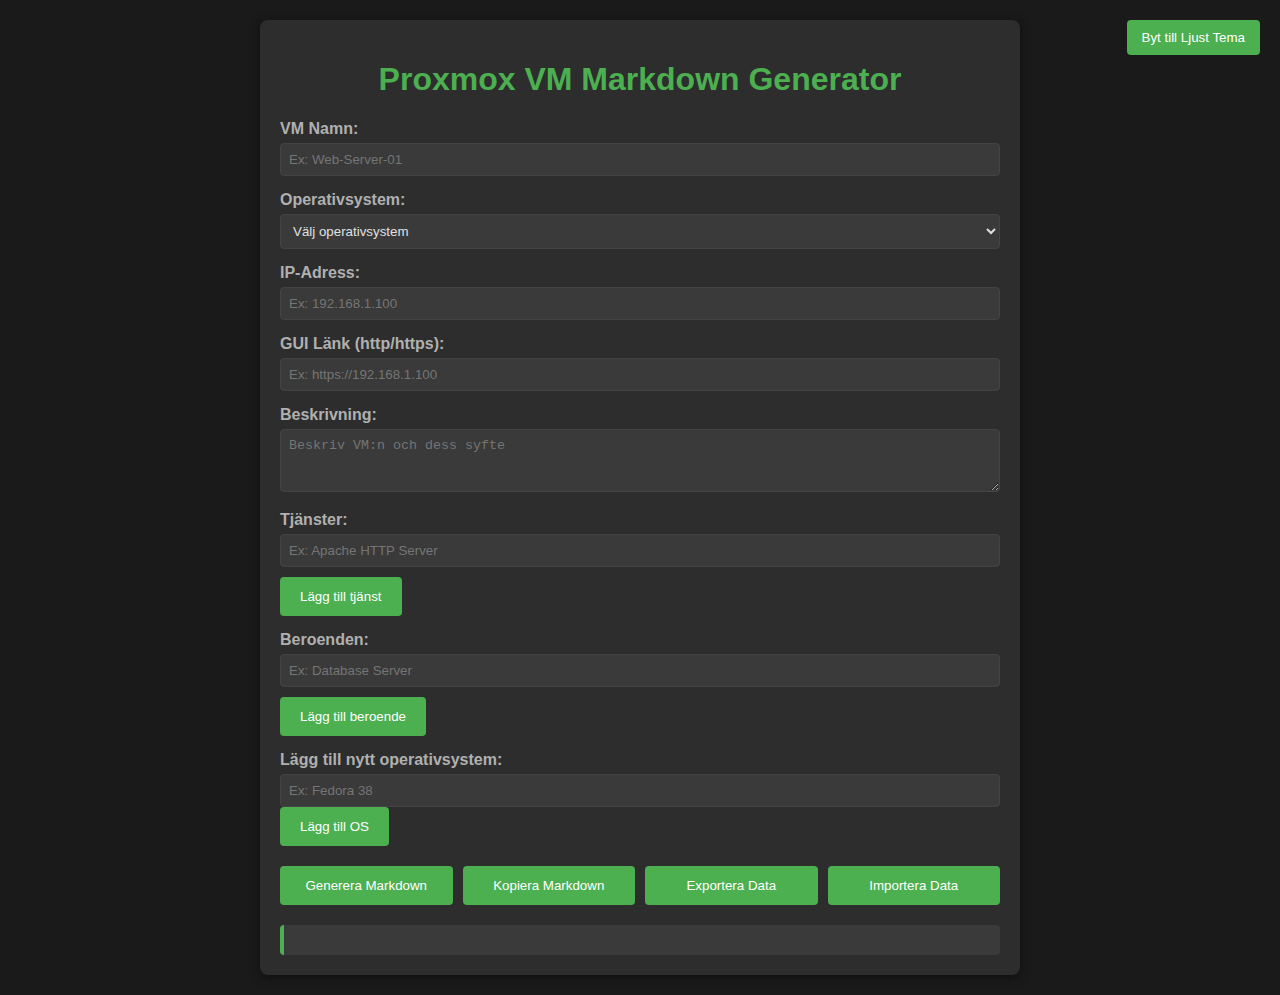
<file: index.html>
<!DOCTYPE html>
<html lang="sv">
<head>
    <meta charset="UTF-8">
    <meta name="viewport" content="width=device-width, initial-scale=1.0">
    <title>Proxmox VM Markdown Generator</title>
    <link rel="stylesheet" href="style.css">
</head>
<body class="dark-theme">
    <button class="theme-toggle" id="themeToggle">Byt till Ljust Tema</button>
    
    <div class="container">
        <h1>Proxmox VM Markdown Generator</h1>
        
        <form id="vmForm">
            <div class="form-group">
                <label for="vmName">VM Namn:</label>
                <input type="text" id="vmName" required placeholder="Ex: Web-Server-01">
            </div>

            <div class="form-group">
                <label for="os">Operativsystem:</label>
                <select id="os">
                    <option value="">Välj operativsystem</option>
                    <option value="Ubuntu 22.04">Ubuntu 22.04</option>
                    <option value="CentOS 8">CentOS 8</option>
                    <option value="Debian 11">Debian 11</option>
                    <option value="Windows Server 2019">Windows Server 2019</option>
                </select>
            </div>

            <div class="form-group">
                <label for="ipAddress">IP-Adress:</label>
                <input type="text" id="ipAddress" placeholder="Ex: 192.168.1.100">
            </div>

            <div class="form-group">
                <label for="guiLink">GUI Länk (http/https):</label>
                <input type="url" id="guiLink" placeholder="Ex: https://192.168.1.100">
            </div>

            <div class="form-group">
                <label for="description">Beskrivning:</label>
                <textarea id="description" rows="3" placeholder="Beskriv VM:n och dess syfte"></textarea>
            </div>

            <div class="form-group">
                <label>Tjänster:</label>
                <div id="servicesContainer">
                    <div class="dependency-item">
                        <input type="text" class="dependency-input service-input" placeholder="Ex: Apache HTTP Server">
                    </div>
                </div>
                <button type="button" id="addServiceBtn">Lägg till tjänst</button>
            </div>

            <div class="form-group">
                <label>Beroenden:</label>
                <div id="dependenciesContainer">
                    <div class="dependency-item">
                        <input type="text" class="dependency-input dependency-input" placeholder="Ex: Database Server">
                    </div>
                </div>
                <button type="button" id="addDependencyBtn">Lägg till beroende</button>
            </div>

            <div class="form-group">
                <label for="newOs">Lägg till nytt operativsystem:</label>
                <input type="text" id="newOs" placeholder="Ex: Fedora 38">
                <button type="button" id="addOsBtn">Lägg till OS</button>
            </div>

            <div class="button-group">
                <button type="submit">Generera Markdown</button>
                <button type="button" id="copyBtn">Kopiera Markdown</button>
                <button type="button" id="exportDataBtn">Exportera Data</button>
                <button type="button" id="importDataBtn">Importera Data</button>
            </div>
        </form>

        <div id="output"></div>
    </div>

    <script src="javascript.js"></script>
</body>
</html>
</file>
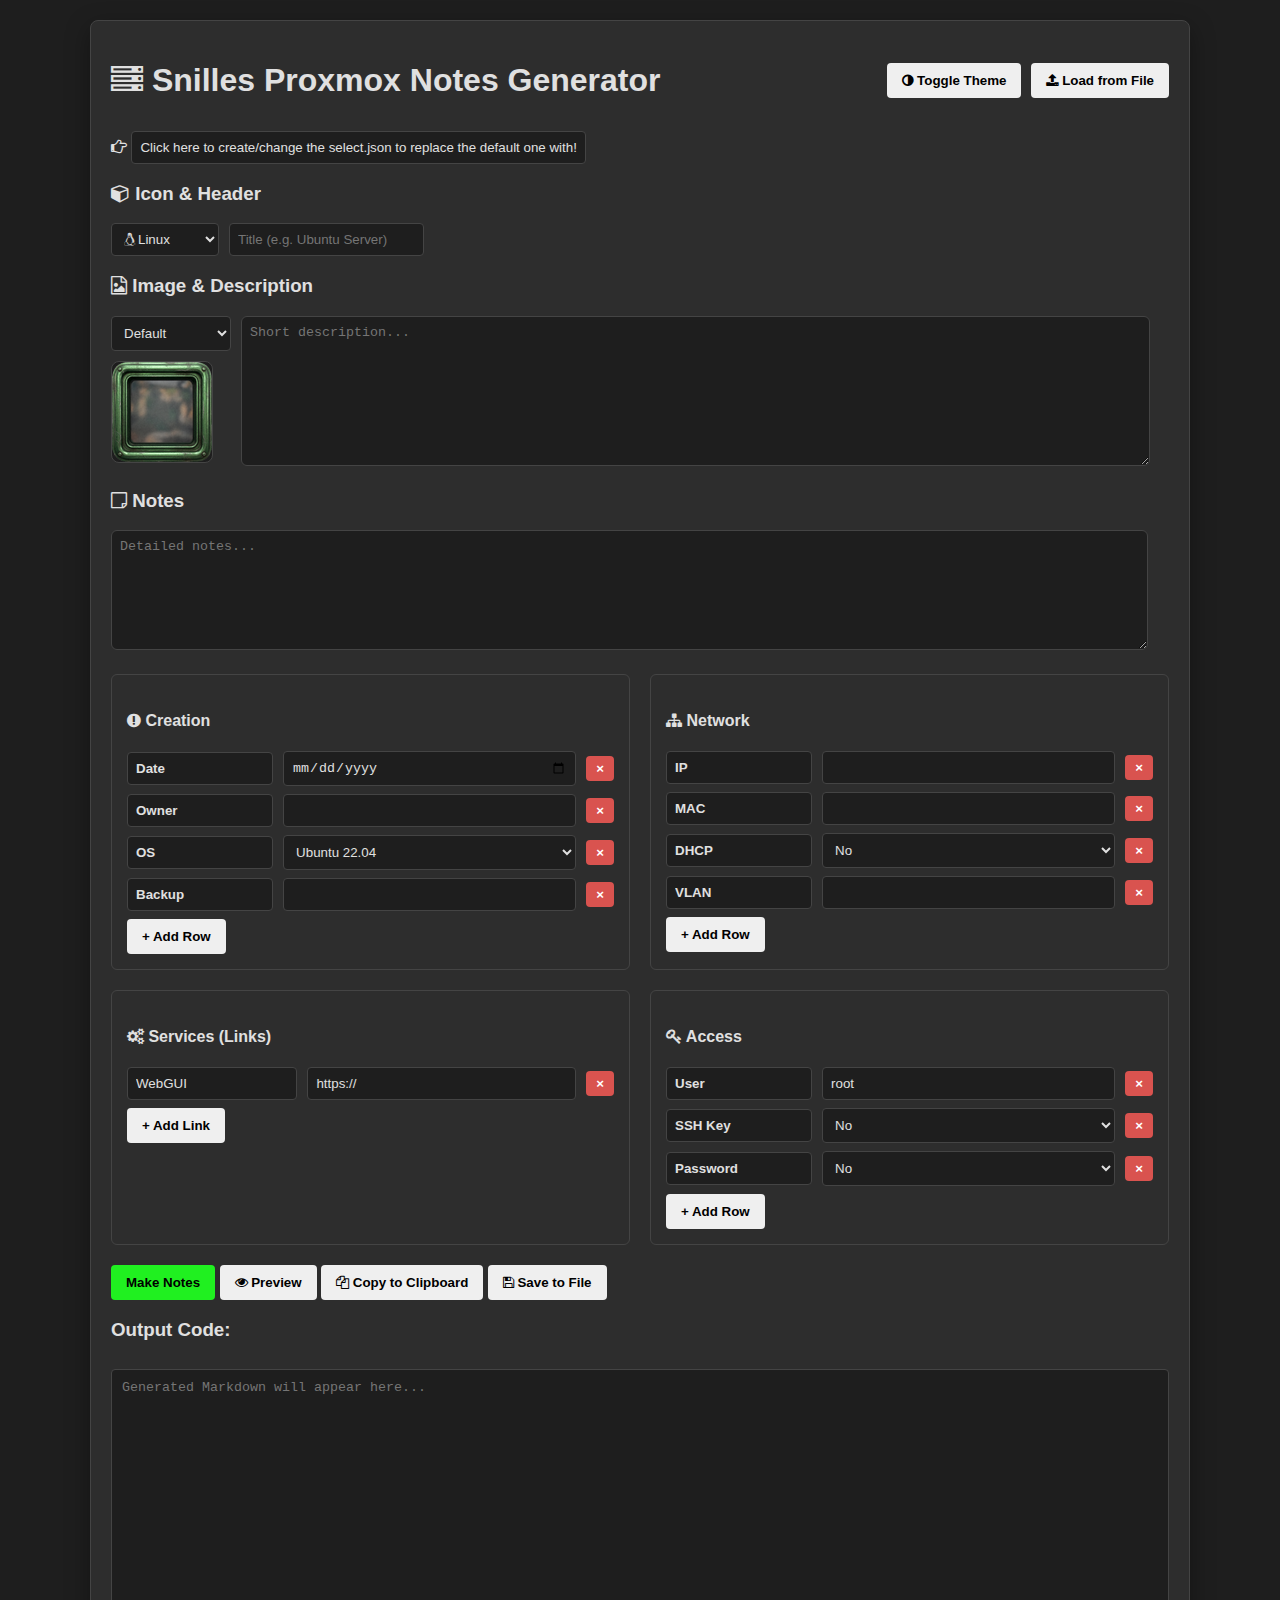
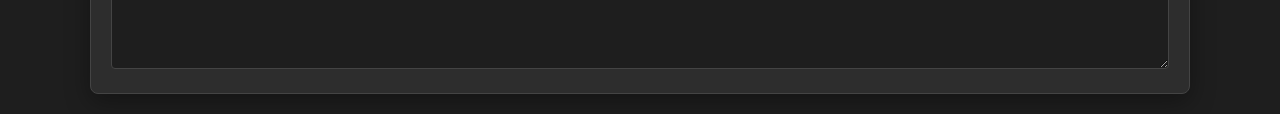
<file: notes/index.html>
<!DOCTYPE html>
<html lang="en">
<head>
    <meta charset="UTF-8">
    <meta name="viewport" content="width=device-width, initial-scale=1.0">
    <title>Proxmox Notes Generator</title>
    <link rel="icon" type="image/png" href="../icons/favicon.png">
    <link rel="stylesheet" href="css/font-awesome.css">
    <link rel="stylesheet" href="css/style.css">
</head>
<body class="dark-theme">
    <div class="container">
        <header>
            <h1><i class="fa fa-server"></i> Snilles Proxmox Notes Generator</h1>
            <div class="top-actions">
                <button id="themeToggle"><i class="fa fa-adjust"></i> Toggle Theme</button>
                <button id="loadFileBtn"><i class="fa fa-upload"></i> Load from File</button>
                <input type="file" id="fileInput" style="display:none" accept=".json">
            </div>
        </header>

        <!-- ✅ Overlay Preview Layer (z-layered on top of the form) -->
        <div id="previewLayer" class="preview-layer" style="display:none;">
            <div class="preview-panel" role="dialog" aria-modal="true" aria-label="Proxmox Render Preview">
                <div class="preview-panel-header">
                    <h2 style="margin:0;"><i class="fa fa-eye"></i> Proxmox Render Preview</h2>
                    <button type="button" id="closePreviewLayer" class="remove-btn" style="width:auto; height:auto; padding:8px 12px;">
                        Close
                    </button>
                </div>
                <div id="renderedPreviewLayerBody" class="preview-body"></div>
            </div>
        </div>
		<form action="select">
           <i class="fa fa-hand-o-right"></i> <input type="submit" value="Click here to create/change the select.json to replace the default one with!" />
        </form>
<!--		<a href="select" target="_blank">Generate select-json here!</a> -->

        <form id="notesForm">
            <section class="form-group">
                <h3><i class="fa fa-cube"></i> Icon & Header</h3>
                <div class="row">
                    <select id="SELECT01" class="fa-select" title="OS Icon"></select>
                    <input type="text" id="TEXT01" placeholder="Title (e.g. Ubuntu Server)">
                </div>
            </section>

            <section class="form-group">
                <h3><i class="fa fa-file-image-o"></i> Image & Description</h3>
                <div class="media-flex-container">
                    <div class="media-left-col">
                        <select id="SELECT02" title="Picture File Name"></select>
                        <div class="image-preview-box">
                            <!-- ✅ No hardcoded URL/size here anymore -->
                            <img id="iconPreview" src="" alt="Preview" style="display:block;">
                        </div>
                    </div>
                    <div class="media-right-col">
                        <textarea id="MULTILINE01" class="multiline01" placeholder="Short description..."></textarea>
                    </div>
                </div>
            </section>

            <section class="form-group">
                <h3><i class="fa fa-sticky-note-o"></i> Notes</h3>
                <textarea id="MULTILINE02" class="multiline02" placeholder="Detailed notes..."></textarea>
            </section>

            <div class="tables-grid">
                <section class="dynamic-table" data-section="creation">
                    <h4><i class="fa fa-exclamation-circle"></i> Creation</h4>
                    <div class="rows-container" id="creationRows"></div>
                    <button type="button" class="add-row" onclick="addRow('creation')">+ Add Row</button>
                </section>

                <section class="dynamic-table" data-section="network">
                    <h4><i class="fa fa-sitemap"></i> Network</h4>
                    <div class="rows-container" id="networkRows"></div>
                    <button type="button" class="add-row" onclick="addRow('network')">+ Add Row</button>
                </section>

                <section class="dynamic-table" data-section="services">
                    <h4><i class="fa fa-cogs"></i> Services (Links)</h4>
                    <div class="rows-container" id="servicesRows"></div>
                    <button type="button" class="add-row" onclick="addServiceRow()">+ Add Link</button>
                </section>

                <section class="dynamic-table" data-section="access">
                    <h4><i class="fa fa-key"></i> Access</h4>
                    <div class="rows-container" id="accessRows"></div>
                    <button type="button" class="add-row" onclick="addRow('access')">+ Add Row</button>
                </section>
            </div>

            <div class="main-actions">
                <button type="button" id="makeNotes" class="btn-primary">Make Notes</button>
                <button type="button" id="previewBtn"><i class="fa fa-eye"></i> Preview</button>
                <button type="button" id="copyBtn"><i class="fa fa-copy"></i> Copy to Clipboard</button>
                <button type="button" id="saveBtn"><i class="fa fa-save"></i> Save to File</button>
            </div>
        </form>

        <div class="output-container">
            <h3>Output Code:</h3>
            <textarea id="outputCode" placeholder="Generated Markdown will appear here..."></textarea>
        </div>
    </div>

    <script src="script/notes-generator.js"></script>
</body>
</html>
</file>
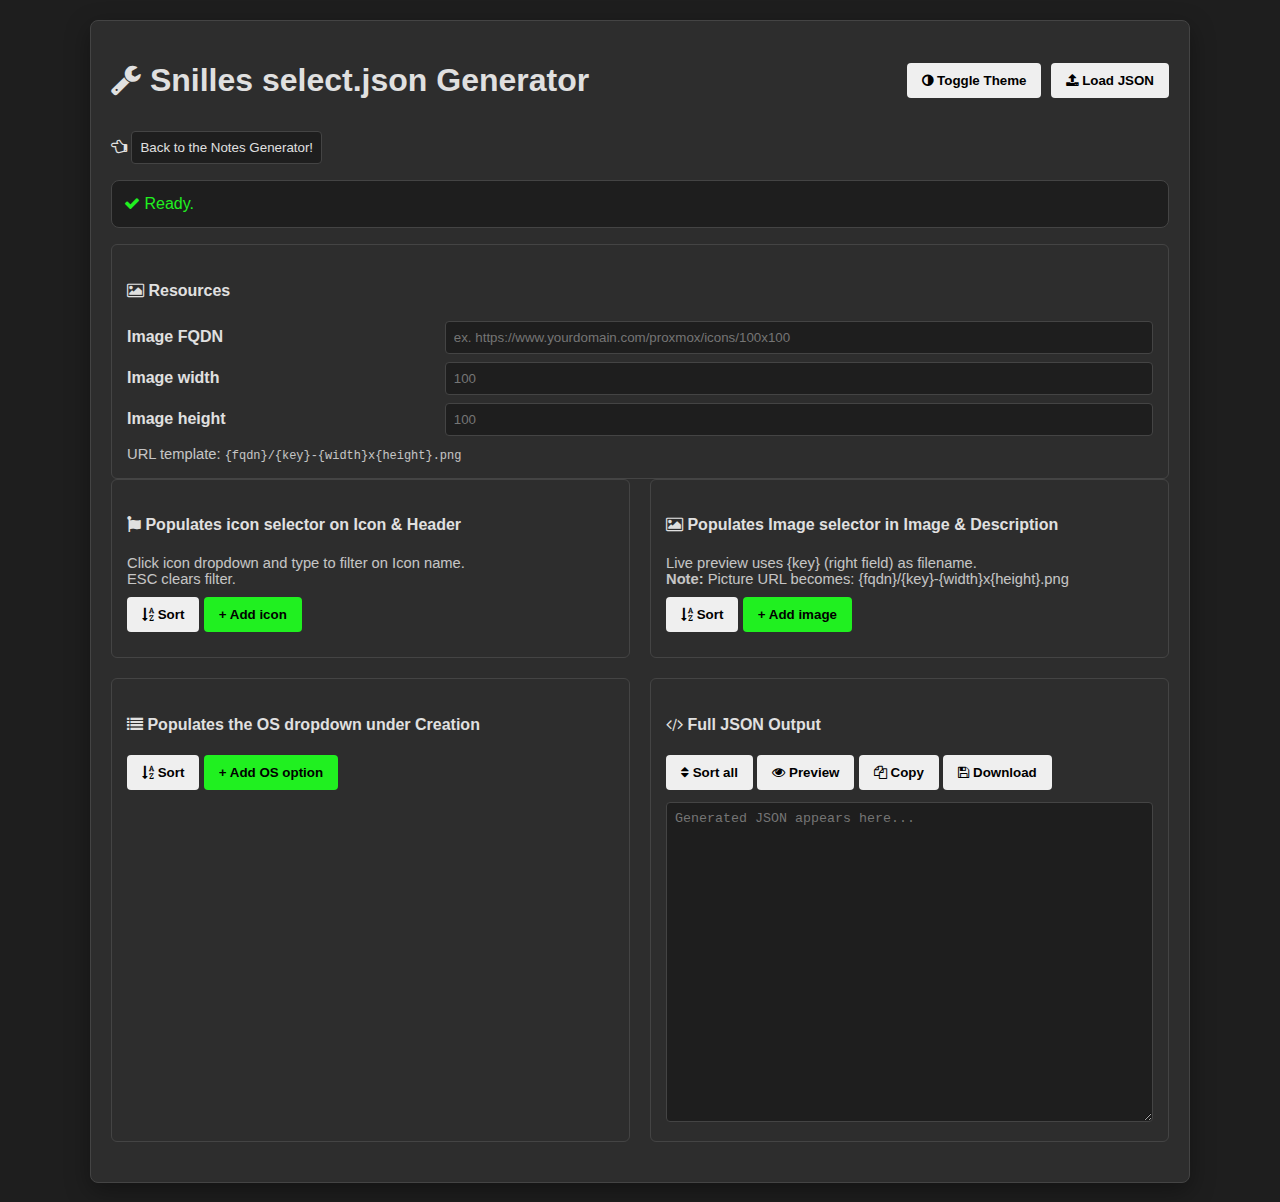
<file: notes/select/index.html>
<!DOCTYPE html>
<html lang="en">
<head>
  <meta charset="UTF-8" />
  <meta name="viewport" content="width=device-width, initial-scale=1.0" />
  <title>Snilles select.json Generator</title>
  <link rel="icon" type="image/png" href="../../icons/favicon.png">
  <link rel="stylesheet" href="../css/font-awesome.css">
  <link rel="stylesheet" href="../css/style.css">
</head>

<body class="dark-theme">
  <div class="container">
    <header>
      <h1><i class="fa fa-wrench"></i> Snilles select.json Generator</h1>
      <div class="top-actions">
        <button id="themeToggle"><i class="fa fa-adjust"></i> Toggle Theme</button>
        <button id="loadJsonBtn"><i class="fa fa-upload"></i> Load JSON</button>
        <input type="file" id="jsonFileInput" style="display:none" accept=".json,application/json">
      </div>
    </header>

    <form action="../">
       <i class="fa fa-hand-o-left"></i> <input type="submit" value="Back to the Notes Generator!" />
    </form>
    <p></p>
    <div id="msgBox" class="msg-box">
      <div class="ok"><i class="fa fa-check"></i> Ready.</div>
      <div class="mini"></div>
    </div>

    <!-- Overlay preview layer -->
    <div id="previewLayer" class="preview-layer" style="display:none;">
      <div class="preview-panel" role="dialog" aria-modal="true" aria-label="JSON Preview">
        <div class="preview-panel-header">
          <h2 style="margin:0;"><i class="fa fa-eye"></i> JSON Preview</h2>
          <button type="button" id="closePreviewLayer" class="remove-btn" style="width:auto; height:auto; padding:8px 12px;">Close</button>
        </div>
        <div class="preview-body">
          <pre id="jsonPreviewPre" style="white-space:pre; margin:0;"></pre>
        </div>
      </div>
    </div>

    <form id="genForm">

      <!-- Resources -->
      <section class="dynamic-table">
        <h4><i class="fa fa-picture-o"></i> Resources</h4>

        <div class="row-item">
          <div class="row-key">Image FQDN</div>
          <input id="resFqdn" class="row-val" type="text" placeholder="ex. https://www.yourdomain.com/proxmox/icons/100x100">
        </div>

        <div class="row-item">
          <div class="row-key">Image width</div>
          <input id="resWidth" class="row-val" type="number" min="1" step="1" placeholder="100">
        </div>

        <div class="row-item">
          <div class="row-key">Image height</div>
          <input id="resHeight" class="row-val" type="number" min="1" step="1" placeholder="100">
        </div>

        <div class="mini" style="margin-top:10px;">
          URL template: <code>{fqdn}/{key}-{width}x{height}.png</code>
        </div>
      </section>

      <div class="tables-grid">
        <!-- Select01 -->
        <section class="dynamic-table">
          <h4><i class="fa fa-font-awesome"></i> Populates icon selector on Icon & Header</h4>

          <div class="mini" style="margin-bottom:10px;">
            Click icon dropdown and type to filter on Icon name.<br/>
			ESC clears filter.
          </div>

          <div class="main-actions" style="justify-content:flex-start; gap:10px; flex-wrap:wrap; margin-bottom:10px;">
            <button type="button" id="sort01Btn"><i class="fa fa-sort-alpha-asc"></i> Sort</button>
            <button type="button" id="addSelect01Btn" class="btn-primary">+ Add icon</button>
          </div>

          <div id="select01Rows" class="rows-container"></div>
        </section>

        <!-- Select02 -->
        <section class="dynamic-table">
          <h4><i class="fa fa-image"></i> Populates Image selector in Image & Description</h4>

          <div class="mini" style="margin-bottom:10px;">
            Live preview uses {key} (right field) as filename.<br/>
			<strong>Note:</strong> Picture URL becomes: {fqdn}/{key}-{width}x{height}.png
          </div>

          <div class="main-actions" style="justify-content:flex-start; gap:10px; flex-wrap:wrap; margin-bottom:10px;">
            <button type="button" id="sort02Btn"><i class="fa fa-sort-alpha-asc"></i> Sort</button>
            <button type="button" id="addSelect02Btn" class="btn-primary">+ Add image</button>
          </div>

          <div id="select02Rows" class="rows-container"></div>
        </section>

        <!-- Select03 -->
        <section class="dynamic-table">
          <h4><i class="fa fa-list"></i> Populates the OS dropdown under Creation</h4>

          <div class="main-actions" style="justify-content:flex-start; gap:10px; flex-wrap:wrap; margin-bottom:10px;">
            <button type="button" id="sort03Btn"><i class="fa fa-sort-alpha-asc"></i> Sort</button>
            <button type="button" id="addSelect03Btn" class="btn-primary">+ Add OS option</button>
          </div>

          <div id="select03Rows" class="rows-container"></div>
        </section>

        <!-- Output -->
        <section class="dynamic-table">
          <h4><i class="fa fa-code"></i> Full JSON Output</h4>

          <div class="main-actions" style="justify-content:flex-start; gap:10px; flex-wrap:wrap;">
            <button type="button" id="sortAllBtn"><i class="fa fa-sort"></i> Sort all</button>
            <button type="button" id="previewBtn"><i class="fa fa-eye"></i> Preview</button>
            <button type="button" id="copyBtn"><i class="fa fa-copy"></i> Copy</button>
            <button type="button" id="downloadBtn"><i class="fa fa-save"></i> Download</button>
          </div>

          <textarea id="outputJson" style="width:100%; height:320px; margin-top:12px; font-family:monospace;" placeholder="Generated JSON appears here..."></textarea>
        </section>
      </div>
    </form>
  </div>

  <script src="../script/select-generator.js"></script>
</body>
</html>
</file>
<file: style.css>
/* Global styles */
* {
    box-sizing: border-box;
}

body {
    font-family: Arial, sans-serif;
    max-width: 800px;
    margin: 0 auto;
    padding: 20px;
    background-color: #1a1a1a;
    color: #e0e0e0;
    transition: background-color 0.3s, color 0.3s;
}

.container {
    background-color: #2d2d2d;
    padding: 20px;
    border-radius: 8px;
    box-shadow: 0 2px 10px rgba(0,0,0,0.5);
    transition: background-color 0.3s;
}

h1 {
    color: #4caf50;
    text-align: center;
}

.form-group {
    margin-bottom: 15px;
}

label {
    display: block;
    margin-bottom: 5px;
    font-weight: bold;
    color: #b0b0b0;
}

input, select, textarea {
    width: 100%;
    padding: 8px;
    border: 1px solid #444;
    border-radius: 4px;
    background-color: #3a3a3a;
    color: #e0e0e0;
    box-sizing: border-box;
}

.button-group {
    display: flex;
    gap: 10px;
    margin-top: 20px;
}

button {
    background-color: #4CAF50;
    color: white;
    padding: 12px 20px;
    border: none;
    border-radius: 4px;
    cursor: pointer;
    flex: 1;
    transition: background-color 0.3s;
}

button:hover {
    background-color: #45a049;
}

#output {
    margin-top: 20px;
    padding: 15px;
    background-color: #3a3a3a;
    border-radius: 4px;
    border-left: 4px solid #4CAF50;
    white-space: pre-wrap;
    font-family: monospace;
    overflow-x: auto;
    color: #e0e0e0;
}

.dependency-item {
    display: flex;
    margin-bottom: 10px;
}

.dependency-input {
    flex: 1;
    padding: 8px;
    border: 1px solid #444;
    border-radius: 4px;
    background-color: #3a3a3a;
    color: #e0e0e0;
}

.remove-btn {
    background-color: #f44336;
    color: white;
    border: none;
    border-radius: 4px;
    cursor: pointer;
    margin-left: 10px;
    padding: 8px;
    transition: background-color 0.3s;
}

.remove-btn:hover {
    background-color: #d32f2f;
}

.theme-toggle {
    position: fixed;
    top: 20px;
    right: 20px;
    background-color: #4CAF50;
    color: white;
    border: none;
    border-radius: 4px;
    padding: 10px 15px;
    cursor: pointer;
    z-index: 1000;
    transition: background-color 0.3s;
}

.theme-toggle:hover {
    background-color: #45a049;
}

/* Ljust tema */
body.light-theme {
    background-color: #f5f5f5;
    color: #333;
}

body.light-theme .container {
    background-color: white;
    box-shadow: 0 2px 10px rgba(0,0,0,0.1);
}

body.light-theme h1 {
    color: #2e7d32;
}

body.light-theme input, 
body.light-theme select, 
body.light-theme textarea {
    background-color: #f0f0f0;
    border-color: #ccc;
    color: #333;
}

body.light-theme .dependency-input {
    background-color: #f0f0f0;
    border-color: #ccc;
    color: #333;
}

body.light-theme #output {
    background-color: #f8f9fa;
    border-left: 4px solid #2e7d32;
    color: #333;
}
</file>
<file: notes/css/style.css>
:root {
    --bg-color: #1e1e1e;
    --card-bg: #2d2d2d;
    --text-color: #e0e0e0;
    --border-color: #444;
    --accent-color: #20f020;

    /* NEW: resource size variables (default fallback) */
    --res-width: 100px;
    --res-height: 100px;
}

body.light-theme {
    --bg-color: #f5f5f5;
    --card-bg: #ffffff;
    --text-color: #333333;
    --border-color: #ccc;
    --accent-color: #50fb50;
}

/* ===== Layout ===== */
body {
    background-color: var(--bg-color);
    color: var(--text-color);
    font-family: 'Segoe UI', Arial, sans-serif;

    display: flex;
    justify-content: center;
    align-items: flex-start;

    padding: 20px;
    margin: 0;
    min-height: 100vh;
    box-sizing: border-box;
}

.container {
    width: 100%;
    max-width: 1100px;
    background: var(--card-bg);
    padding: 20px;
    border-radius: 8px;
    border: 1px solid var(--border-color);
    box-shadow: 0 8px 24px rgba(0, 0, 0, 0.35);
    box-sizing: border-box;
    position: relative;
}

/* Font Awesome dropdown */
.fa-select {
    font-family: 'FontAwesome', 'Segoe UI', Arial, sans-serif;
}

/* ===== Header ===== */
header {
    display: flex;
    justify-content: space-between;
    align-items: center;
    gap: 12px;
    flex-wrap: wrap;
    margin-bottom: 10px;
}

.top-actions {
    display: flex;
    gap: 10px;
    flex-wrap: wrap;
}

/* ===== Media section ===== */
.media-flex-container { display: flex; gap: 10px; margin-bottom: 20px; }
.media-left-col { display: flex; flex-direction: column; gap: 10px; width: 120px; }
.media-right-col { flex: 1; }

/* ✅ Dynamic thumbnail size but capped at 120px */
.image-preview-box {
    width: min(var(--res-width), 120px);
    height: min(var(--res-height), 120px);

    border: 1px solid var(--border-color);
    background-color: var(--bg-color);
    display: flex;
    align-items: center;
    justify-content: center;
    border-radius: 8px;

    overflow: hidden;
}

/* Thumbnail image always fits inside box */
#iconPreview {
    width: 100%;
    height: 100%;
    object-fit: contain;
    display: block;
}

/* ===== Inputs ===== */
.multiline01 { width: 98%; height: 150px; border-radius: 6px; resize: vertical; }
.multiline02 { width: 98%; height: 120px; border-radius: 6px; margin-bottom: 20px; }

.row { display: flex; gap: 10px; margin-bottom: 15px; }

input, select, textarea {
    background: var(--bg-color);
    color: var(--text-color);
    border: 1px solid var(--border-color);
    padding: 8px;
    border-radius: 4px;
    box-sizing: border-box;
}

/* ===== Tables grid ===== */
.tables-grid {
    display: grid;
    grid-template-columns: repeat(auto-fit, minmax(450px, 1fr));
    gap: 20px;
    margin-bottom: 20px;
}

.dynamic-table {
    border: 1px solid var(--border-color);
    padding: 15px;
    border-radius: 6px;
    box-sizing: border-box;
}

/* ===== Dynamic rows ===== */
.row-item { display: flex; gap: 10px; margin-bottom: 8px; align-items: center; }
.row-key { width: 30%; font-weight: bold; }
.row-val { flex: 1; }
.service-name { width: 35%; }
.service-url { flex: 1; }

/* ===== Buttons ===== */
button {
    cursor: pointer;
    padding: 10px 15px;
    border: none;
    border-radius: 4px;
    font-weight: bold;
}

.btn-primary { background: var(--accent-color); color: #000; }
.remove-btn { background: #d9534f; color: white; padding: 5px 10px; }

/* ===== Output ===== */
#outputCode {
    width: 100%;
    height: 300px;
    background-color: var(--bg-color);
    color: var(--text-color);
    font-family: monospace;
    padding: 10px;
    margin-top: 10px;
    box-sizing: border-box;
}

/* ===== Preview Layer ===== */
.preview-layer {
    position: fixed;
    inset: 0;
    z-index: 9999;
    background: rgba(0, 0, 0, 0.55);
    display: flex;
    align-items: flex-start;
    justify-content: center;
    padding: 30px 16px;
    box-sizing: border-box;
}

.preview-panel {
    width: 100%;
    max-width: 900px;
    background: var(--card-bg);
    color: var(--text-color);
    border: 1px solid var(--border-color);
    border-radius: 10px;
    box-shadow: 0 18px 50px rgba(0,0,0,0.6);
    overflow: hidden;
}

.preview-panel-header {
    display: flex;
    align-items: center;
    justify-content: space-between;
    gap: 12px;
    padding: 14px 16px;
    border-bottom: 1px solid var(--border-color);
}

.preview-body {
    background-color: var(--bg-color);
    color: var(--text-color);
    padding: 16px;
    overflow-y: auto;
    max-height: 70vh;
    line-height: 1.6;
}

.preview-body table {
    border-collapse: collapse;
    margin-bottom: 15px;
    width: 100%;
}

.preview-body td {
    padding: 8px;
    border-bottom: 1px solid #333;
    vertical-align: top;
}

/* Preview images use exact resource size */
.preview-body img {
    max-width: none;
    max-height: none;
}

.msg-box {
  border: 1px solid var(--border-color);
  background: var(--bg-color);
  padding: 12px;
  border-radius: 8px;
  margin-bottom: 16px;
  line-height: 1.4;
}
.msg-box .ok { color: var(--accent-color); }
.msg-box .err { color: #ff6b6b; }
.msg-box .info { color: #ffd166; }
.mini { opacity: 0.85; font-size: 0.92em; }

.row-item.has-error {
  outline: 2px solid #ff6b6b;
  outline-offset: 2px;
  border-radius: 6px;
  padding: 4px;
}

.tight { gap: 8px; }

/* drag handle */
.drag-handle {
  cursor: grab;
  display: inline-flex;
  align-items: center;
  justify-content: center;
  width: 34px;
  min-width: 34px;
  height: 38px;
  border: 1px solid var(--border-color);
  background: var(--bg-color);
  border-radius: 6px;
  box-sizing: border-box;
  opacity: 0.9;
  user-select: none;
}
.dragging { opacity: 0.55; }

/* Small icon preview chip */
.fa-chip {
  display: inline-flex;
  align-items: center;
  justify-content: center;
  width: 44px;
  min-width: 44px;
  height: 38px;
  border: 1px solid var(--border-color);
  background: var(--bg-color);
  border-radius: 6px;
  box-sizing: border-box;
}

/* Icon select that shows glyph + text */
.fa-picker {
  width: 22%;
  min-width: 220px;
  font-family: 'FontAwesome', 'Segoe UI', Arial, sans-serif;
}

.img-preview {
  display: inline-flex;
  align-items: center;
  justify-content: center;
  width: 60px;
  min-width: 60px;
  height: 44px;
  border: 1px solid var(--border-color);
  background: var(--bg-color);
  border-radius: 6px;
  overflow: hidden;
  box-sizing: border-box;
}
.img-preview img { width: 100%; height: 100%; object-fit: contain; display:block; }
</file>
